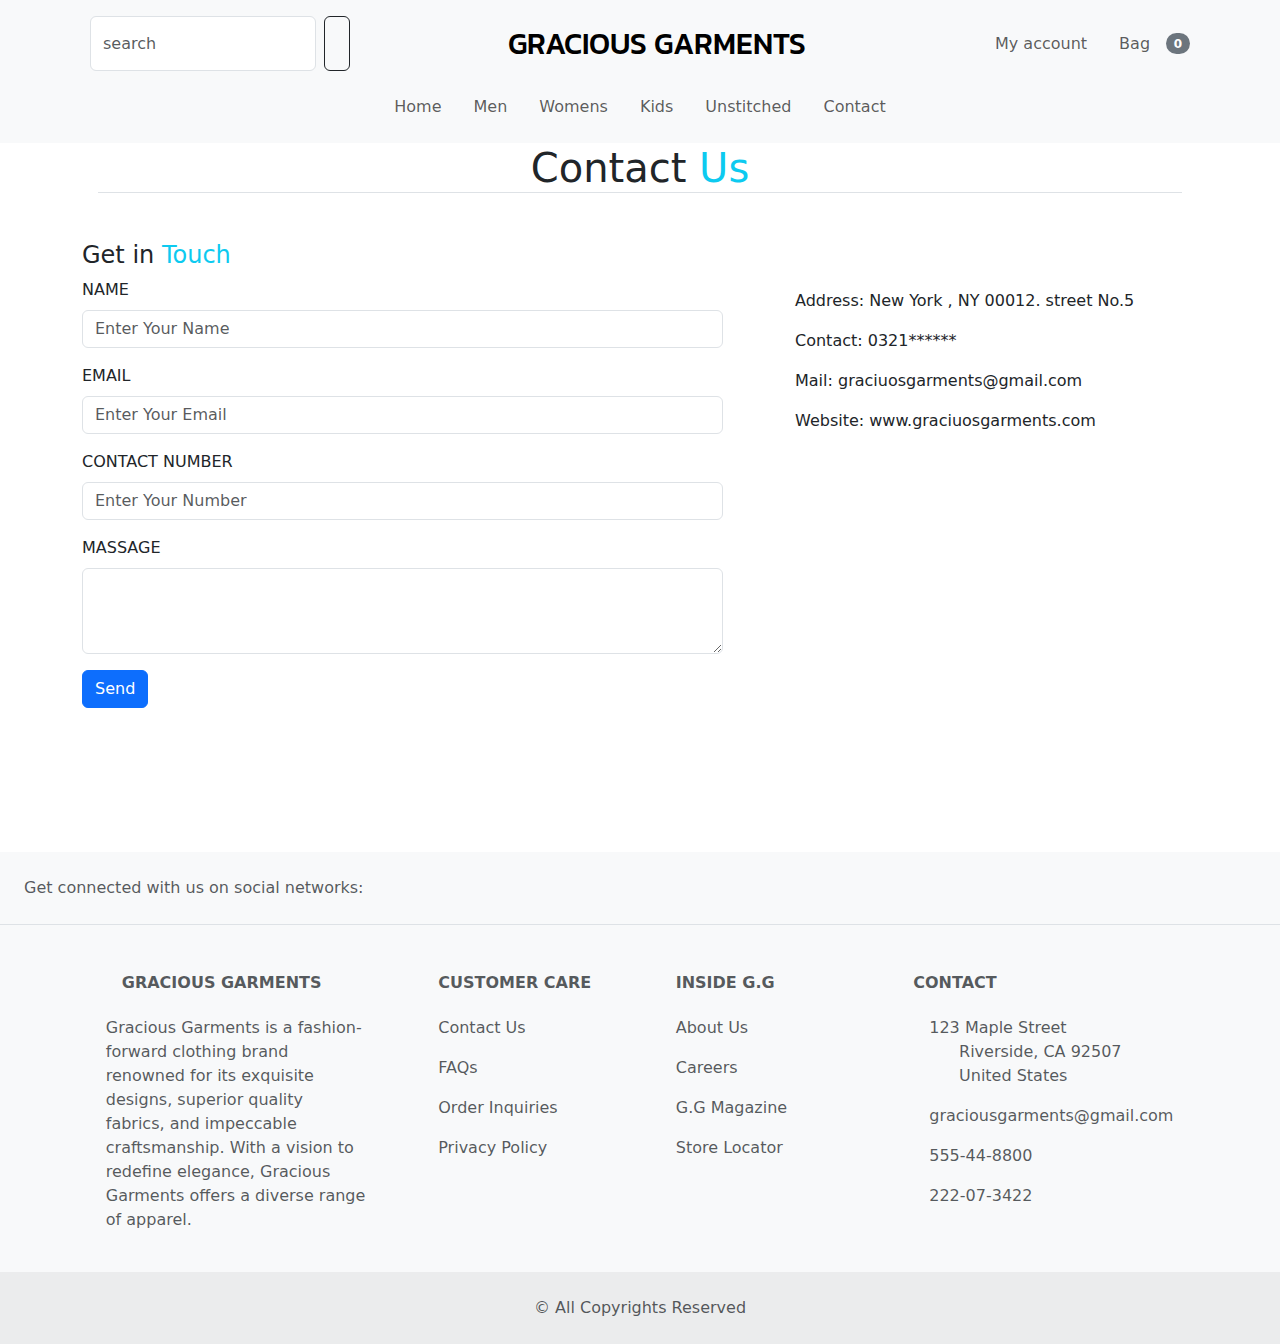
<file: contact.html>
<!DOCTYPE html>
<html lang="en">

<head>
    <meta charset="UTF-8">
    <meta name="viewport" content="width=device-width, initial-scale=1.0">
    <title>GRACIOUS GARMENTS</title>
    <link href="https://cdn.jsdelivr.net/npm/bootstrap@5.3.3/dist/css/bootstrap.min.css" rel="stylesheet"
        integrity="sha384-QWTKZyjpPEjISv5WaRU9OFeRpok6YctnYmDr5pNlyT2bRjXh0JMhjY6hW+ALEwIH" crossorigin="anonymous">
    <script src="https://cdn.jsdelivr.net/npm/bootstrap@5.3.3/dist/js/bootstrap.bundle.min.js"
        integrity="sha384-YvpcrYf0tY3lHB60NNkmXc5s9fDVZLESaAA55NDzOxhy9GkcIdslK1eN7N6jIeHz"
        crossorigin="anonymous"></script>
    <link rel="stylesheet" href="https://cdnjs.cloudflare.com/ajax/libs/font-awesome/6.5.1/css/all.min.css"
        integrity="sha512-DTOQO9RWCH3ppGqcWaEA1BIZOC6xxalwEsw9c2QQeAIftl+Vegovlnee1c9QX4TctnWMn13TZye+giMm8e2LwA=="
        crossorigin="anonymous" referrerpolicy="no-referrer" />
    <link rel="preconnect" href="https://fonts.googleapis.com">
    <link rel="preconnect" href="https://fonts.gstatic.com" crossorigin>
    <link href="https://fonts.googleapis.com/css2?family=Lobster&display=swap" rel="stylesheet">
    <link rel="stylesheet" href="fonts.css">

    <link rel="preconnect" href="https://fonts.googleapis.com">
    <link rel="preconnect" href="https://fonts.gstatic.com" crossorigin>
    <link
        href="https://fonts.googleapis.com/css2?family=Bebas+Neue&family=Kanit:ital,wght@0,100;0,200;0,300;0,400;0,500;0,600;0,700;0,800;0,900;1,100;1,200;1,300;1,400;1,500;1,600;1,700;1,800;1,900&display=swap"
        rel="stylesheet">

    <style>
        .customer_care a:link {
            text-decoration: none;
        }

        .inside_gg a:link {
            text-decoration: none;
        }

        .logo {
            font-family: "Kanit", sans-serif;
            font-weight: 500;
            font-size: 30px;
        }
    </style>
</head>


<body>
    <section class="fixed-top">
        <nav class="navbar navbar-expand-lg navbar-light bg-light top-0 start-0 w-100">
            <div class="container">
                <a href="index.html" class="navbar-brand d-lg-none logo">GRACIOUS GARMENTS</a>
                <button class="navbar-toggler" type="button" data-bs-toggle="collapse" data-bs-target="#navbarContent">
                    <span class="navbar-toggler-icon"></span></button>
                <div class="collapse navbar-collapse p-2 flex-column" id="navbarContent">
                    <div class="d-flex justify-content-center justify-content-lg-between flex-column flex-lg-row w-100">
                        <form class="d-flex">
                            <input type="search" class="form-control me-2" placeholder="search">
                            <button class="btn btn-outline-dark" type="submit"><i class="fas fa-search"></i></button>
                        </form>
                        <a href="home.html" class="navbar-brand d-none d-lg-block logo">GRACIOUS GARMENTS</a>
                        <ul class="navbar-nav">
                            <li class="nav-item d-flex align-items-center">
                                <a href="login.html" class="nav-link mx-2">
                                    <i class="fas fa-user"></i>
                                    My account
                                </a>
                            </li>
                            <li class="nav-item d-flex align-items-center">
                                <a class="nav-link mx-2" href="">
                                    <i class="fas fa-shopping-bag"></i>
                                    Bag
                                </a>
                                <span class="badge rounded-pill bg-secondary">0</span>
                            </li>
                        </ul>
                    </div>
                    <div class="d-block w-100">
                        <ul class="navbar-nav d-flex justify-content-center align-items-center pt-3">
                            <li class="nav-item mx-2">
                                <a href="index.html" class="nav-link">Home</a>
                            </li>
                            <li class="nav-item mx-2">
                                <a href="men.html" class="nav-link">Men</a>
                            </li>
                            <li class="nav-item mx-2">
                                <a href="women.html" class="nav-link">Womens</a>
                            </li>
                            <li class="nav-item mx-2">
                                <a href="kid.html" class="nav-link">Kids</a>
                            </li>
                            <li class="nav-item mx-2">
                                <a href="unstitched.html" class="nav-link">Unstitched</a>
                            </li>
                      
                            <li class="nav-item mx-2">
                                <a href="contact.html" class="nav-link">Contact</a>
                            </li>
                        </ul>
                    </div>
                </div>
            </div>
        </nav>
    </section>

    <section class="contact my-5 py-5">
        <div class="container my-5">
            <h1 class="text-center m-3 border-bottom">Contact <span class="text-info">Us</span></h1>
            <div class="row my-5">
                <div class="col-md-7">
                    <h4>Get in <span class="text-info">Touch</span></h4>
                    <div class="mb-3">
                        <label for="exampleFormControlInput1" class="form-label">NAME</label>
                        <input type="text" class="form-control" id="exampleFormControlInput1"
                            placeholder="Enter Your Name">
                    </div>
                    <div class="mb-3">
                        <label for="exampleFormControlInput1" class="form-label">EMAIL</label>
                        <input type="email" class="form-control" id="exampleFormControlInput1"
                            placeholder="Enter Your Email">
                    </div>
                    <div class="mb-3">
                        <label for="exampleFormControlInput1" class="form-label">CONTACT NUMBER</label>
                        <input type="number" class="form-control" id="exampleFormControlInput1"
                            placeholder="Enter Your Number">
                    </div>
                    <div class="mb-3">
                        <label for="exampleFormControlTextarea1" class="form-label">MASSAGE</label>
                        <textarea class="form-control" id="exampleFormControlTextarea1" rows="3"></textarea>
                    </div>
                    <button class="btn btn-primary">Send</button>
                </div>
                <div class="col-md-5 ">
                    <div class="mt-5 m-5">
                        <div class="d-flex">
                            <i class="bi bi-geo-alt-fill"></i>
                            <p>Address: New York , NY 00012. street No.5</p>
                        </div>
                        <div class="d-flex">
                            <i class="bi bi-telephone-inbound-fill"></i>
                            <p>Contact: 0321******</p>
                        </div>
                        <div class="d-flex">
                            <i class="bi bi-envelope-fill"></i>
                            <p>Mail: graciuosgarments@gmail.com</p>
                        </div>
                        <div class="d-flex">
                            <i class="bi bi-browser-chrome"></i>
                            <p>Website: www.graciuosgarments.com</p>
                        </div>
                    </div>
                </div>
            </div>
        </div>

    </section>

    <section class="footer">
        <!-- Footer -->
        <footer class="text-center text-lg-start bg-body-tertiary text-muted">
            <!-- Section: Social media -->
            <section class="d-flex justify-content-center justify-content-lg-between p-4 border-bottom">
                <!-- Left -->
                <div class="me-5 d-none d-lg-block">
                    <span>Get connected with us on social networks:</span>
                </div>
                <!-- Left -->

                <!-- Right -->
                <div>
                    <a href="https://www.facebook.com/" class="me-4 text-reset">
                        <i class="fab fa-facebook-f"></i>
                    </a>
                    <a href="https://www.whatsapp.com/" class="me-4 text-reset">
                        <i class="fab fa-whatsapp"></i>
                    </a>
                    <a href="https://www.instagram.com/" class="me-4 text-reset">
                        <i class="fab fa-instagram"></i>
                    </a>
                    <a href="https://twitter.com/?lang=en" class="me-4 text-reset">
                        <i class="fab fa-twitter"></i>
                    </a>
                    <a href="https://pk.linkedin.com/" class="me-4 text-reset">
                        <i class="fab fa-linkedin"></i>
                    </a>
                </div>
                <!-- Right -->
            </section>
            <!-- Section: Social media -->

            <!-- Section: Links  -->
            <section class="">
                <div class="container text-center text-md-start mt-5">
                    <!-- Grid row -->
                    <div class="row mt-3">
                        <!-- Grid column -->
                        <div class="col-md-3 col-lg-4 col-xl-3 mx-auto mb-4">
                            <!-- Content -->
                            <h6 class="text-uppercase fw-bold mb-4">
                                <i class="fas fa-gem me-3"></i>GRACIOUS GARMENTS
                            </h6>
                            <p>
                                Gracious Garments is a fashion-forward clothing brand renowned for its exquisite
                                designs,
                                superior quality fabrics, and impeccable craftsmanship. With a vision to redefine
                                elegance,
                                Gracious Garments offers a diverse range of apparel.
                            </p>
                        </div>
                        <!-- Grid column -->

                        <!-- Grid column -->
                        <div class="col-md-2 col-lg-2 col-xl-2 mx-auto mb-4 customer_care">
                            <!-- Links -->
                            <h6 class="text-uppercase fw-bold mb-4">
                                CUSTOMER CARE
                            </h6>
                            <p>
                                <a href="#!" class="text-reset">Contact Us</a>
                            </p>
                            <p>
                                <a href="#!" class="text-reset">FAQs</a>
                            </p>
                            <p>
                                <a href="#!" class="text-reset">Order Inquiries</a>
                            </p>
                            <p>
                                <a href="#!" class="text-reset">Privacy Policy</a>
                            </p>
                        </div>
                        <!-- Grid column -->

                        <!-- Grid column -->
                        <div class="col-md-3 col-lg-2 col-xl-2 mx-auto mb-4 inside_gg">
                            <!-- Links -->
                            <h6 class="text-uppercase fw-bold mb-4">
                                INSIDE G.G
                            </h6>
                            <p>
                                <a href="#!" class="text-reset">About Us</a>
                            </p>
                            <p>
                                <a href="#!" class="text-reset">Careers</a>
                            </p>
                            <p>
                                <a href="#!" class="text-reset">G.G Magazine</a>
                            </p>
                            <p>
                                <a href="#!" class="text-reset">Store Locator</a>
                            </p>
                        </div>
                        <!-- Grid column -->

                        <!-- Grid column -->
                        <div class="col-md-4 col-lg-3 col-xl-3 mx-auto mb-md-0 mb-4">
                            <!-- Links -->
                            <h6 class="text-uppercase fw-bold mb-4">Contact</h6>
                            <p><i class="fas fa-home me-3"></i> 123 Maple Street<br>
                                &nbsp;&nbsp;&nbsp;&nbsp;&nbsp;&nbsp;&nbsp;&nbsp;&nbsp;Riverside, CA 92507<br>
                                &nbsp;&nbsp;&nbsp;&nbsp;&nbsp;&nbsp;&nbsp;&nbsp;&nbsp;United States</p>
                            <p>
                                <i class="fas fa-envelope me-3"></i>
                                graciousgarments@gmail.com
                            </p>
                            <p><i class="fas fa-phone me-3"></i> 555-44-8800</p>
                            <p><i class="fas fa-print me-3"></i> 222-07-3422</p>
                        </div>
                        <!-- Grid column -->
                    </div>
                    <!-- Grid row -->
                </div>
            </section>
            <!-- Section: Links  -->

            <!-- Copyright -->
            <div class="text-center p-4" style="background-color: rgba(0, 0, 0, 0.05);">
                © All Copyrights Reserved
            </div>
            <!-- Copyright -->
        </footer>
        <!-- Footer -->
    </section>

</body>

</html>
</file>
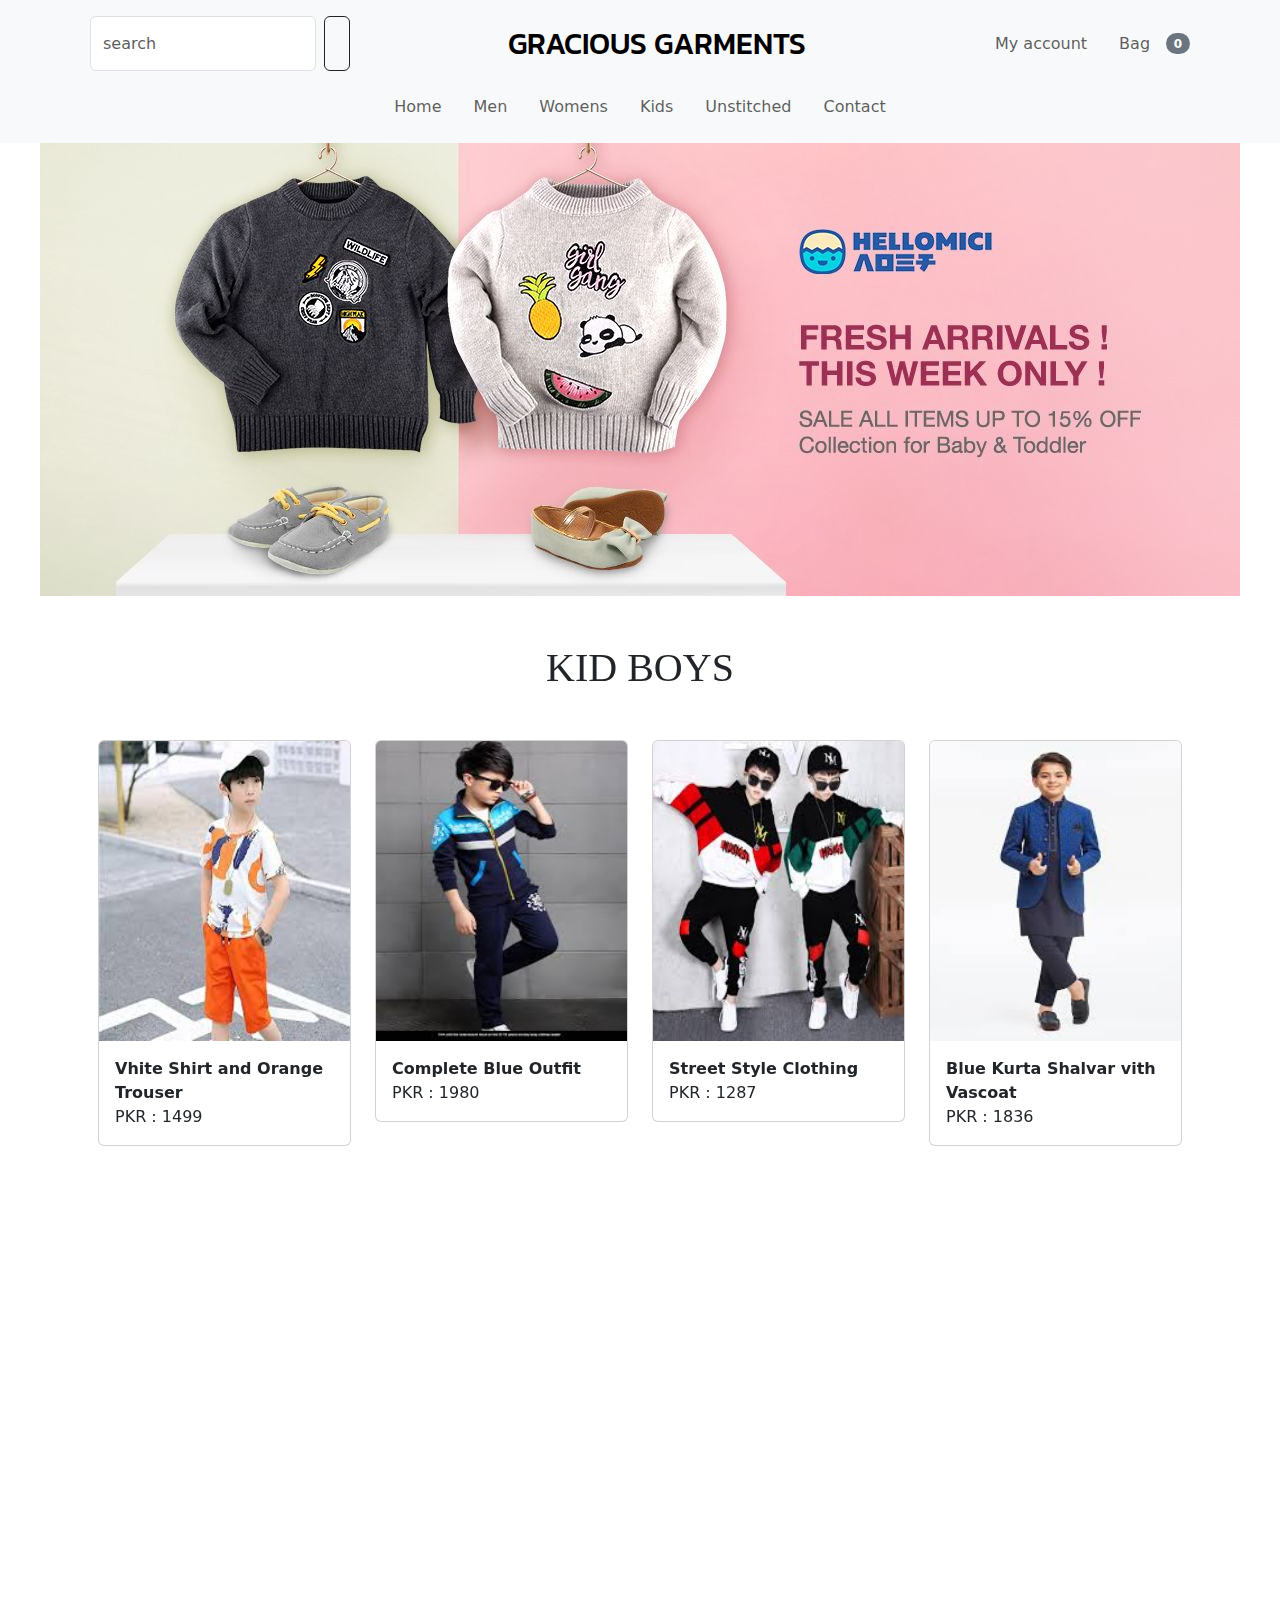
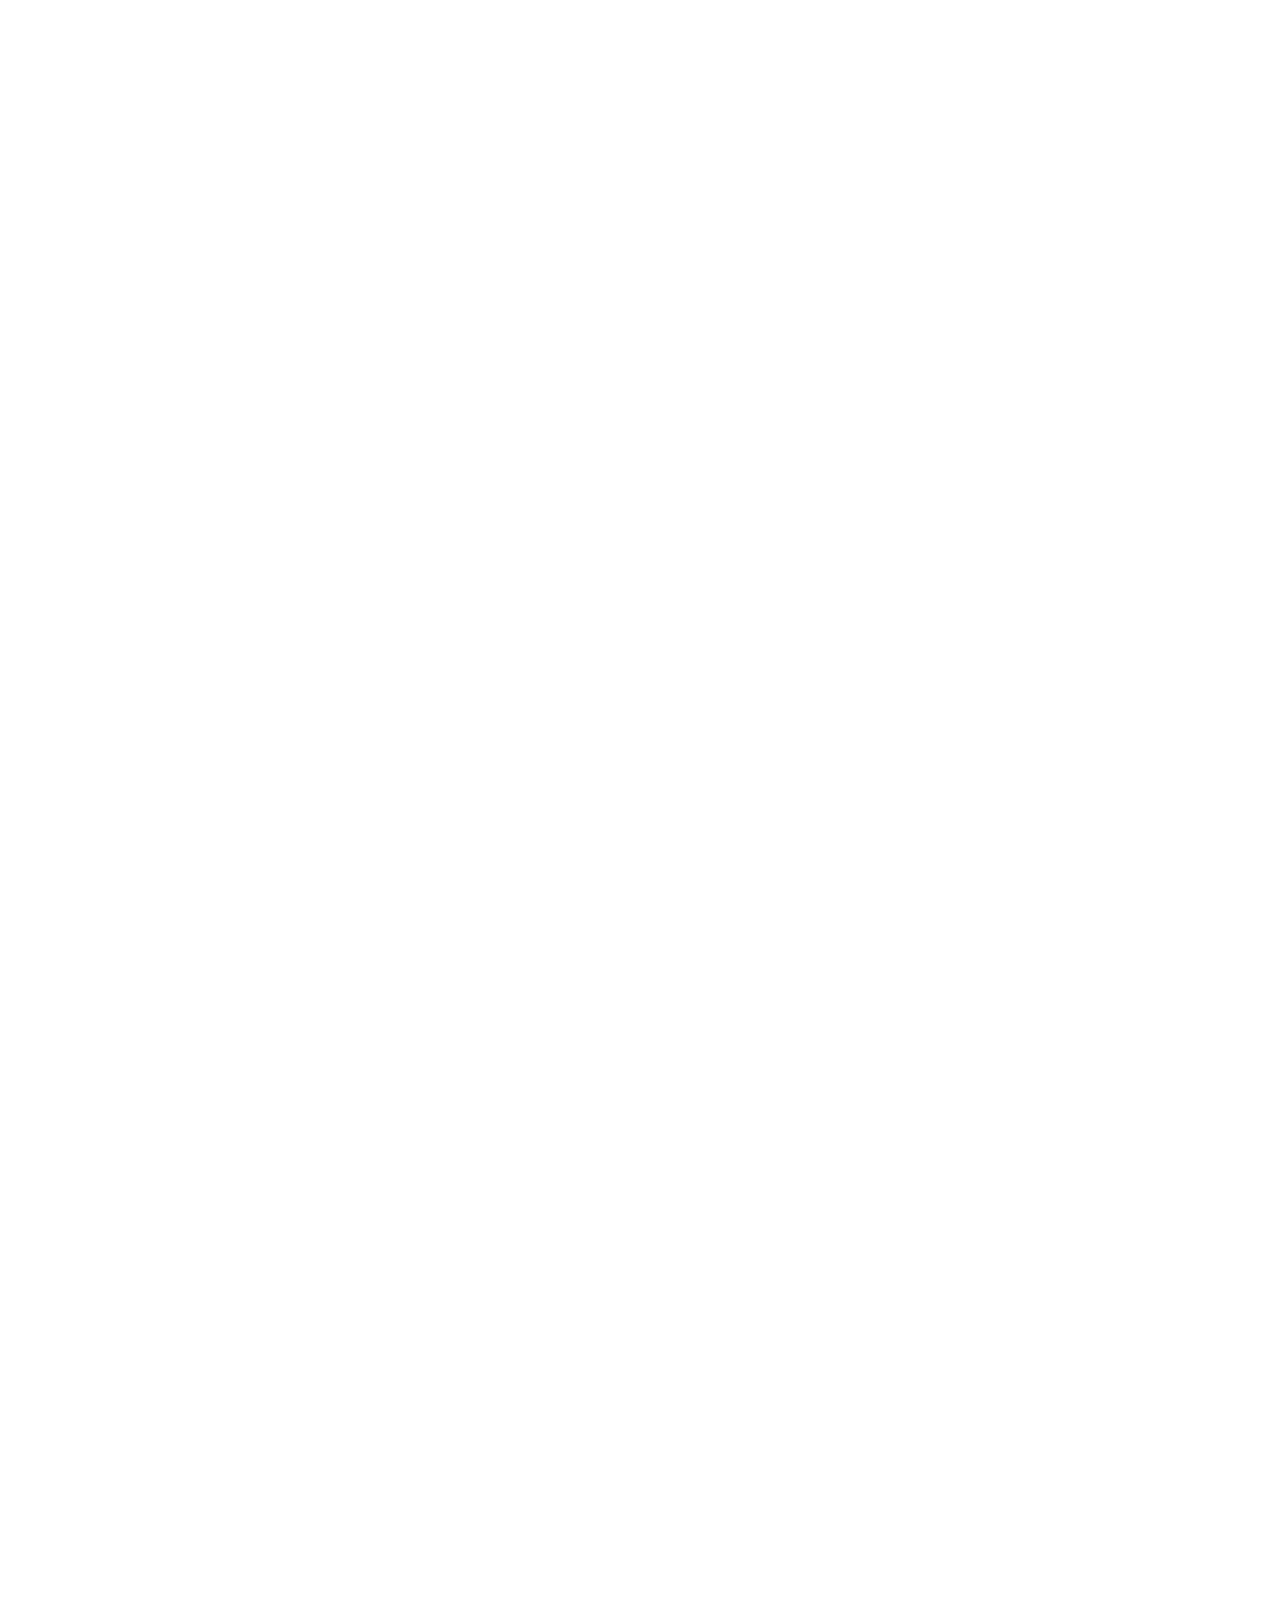
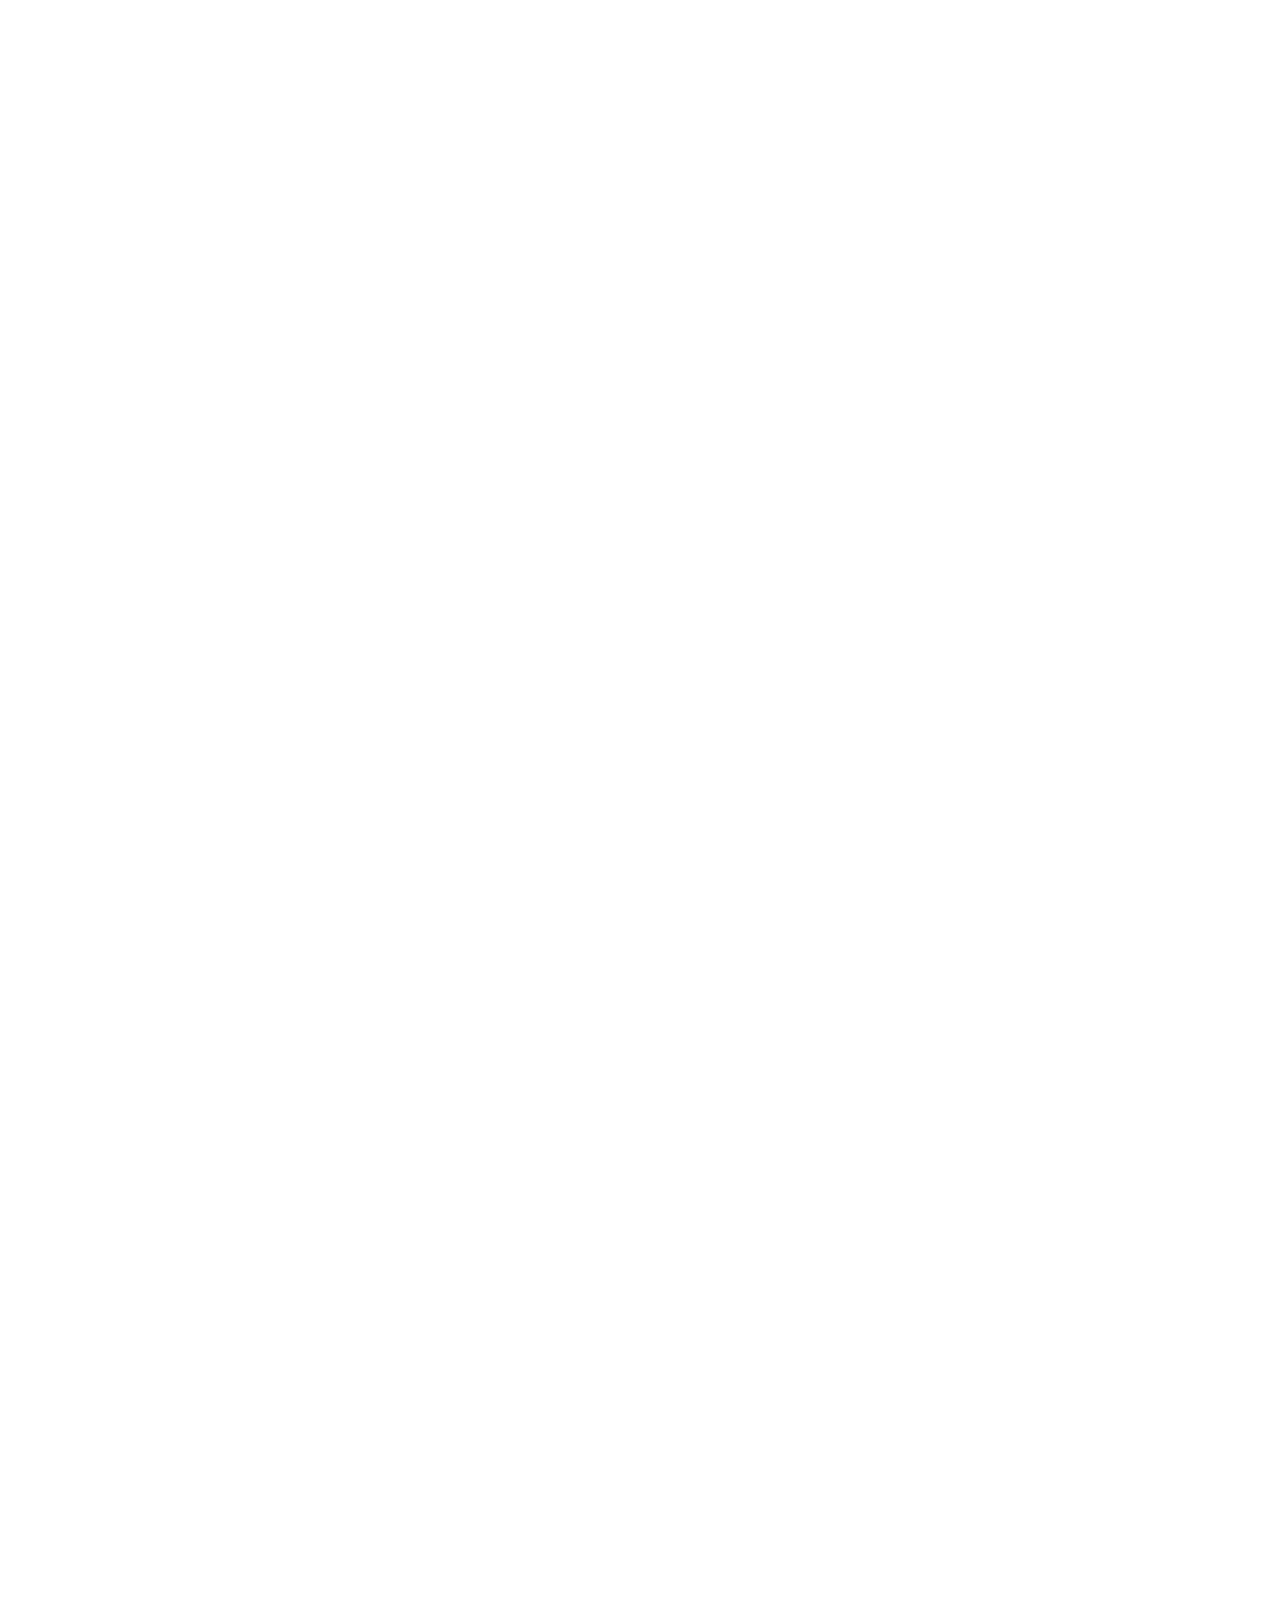
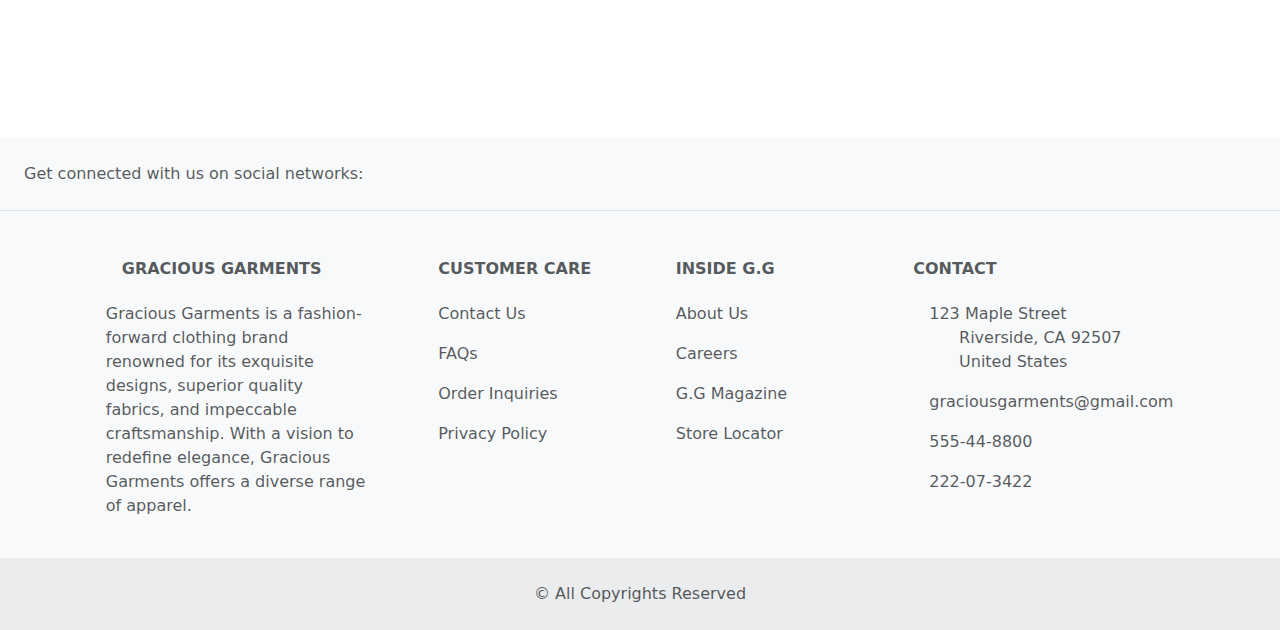
<file: kid.html>
<!DOCTYPE html>
<html lang="en">

<head>
    <meta charset="UTF-8">
    <meta name="viewport" content="width=device-width, initial-scale=1.0">
    <title>Kids Cloths</title>
    <link href="https://cdn.jsdelivr.net/npm/bootstrap@5.3.3/dist/css/bootstrap.min.css" rel="stylesheet"
        integrity="sha384-QWTKZyjpPEjISv5WaRU9OFeRpok6YctnYmDr5pNlyT2bRjXh0JMhjY6hW+ALEwIH" crossorigin="anonymous">
    <script src="https://cdn.jsdelivr.net/npm/bootstrap@5.3.3/dist/js/bootstrap.bundle.min.js"
        integrity="sha384-YvpcrYf0tY3lHB60NNkmXc5s9fDVZLESaAA55NDzOxhy9GkcIdslK1eN7N6jIeHz"
        crossorigin="anonymous"></script>
    <link rel="stylesheet" href="https://cdnjs.cloudflare.com/ajax/libs/font-awesome/6.5.1/css/all.min.css"
        integrity="sha512-DTOQO9RWCH3ppGqcWaEA1BIZOC6xxalwEsw9c2QQeAIftl+Vegovlnee1c9QX4TctnWMn13TZye+giMm8e2LwA=="
        crossorigin="anonymous" referrerpolicy="no-referrer" />

    <link rel="preconnect" href="https://fonts.googleapis.com">
    <link rel="preconnect" href="https://fonts.gstatic.com" crossorigin>
    <link href="https://fonts.googleapis.com/css2?family=Bebas+Neue&display=swap" rel="stylesheet">

    <link rel="preconnect" href="https://fonts.googleapis.com">
    <link rel="preconnect" href="https://fonts.gstatic.com" crossorigin>
    <link
        href="https://fonts.googleapis.com/css2?family=Bebas+Neue&family=Kanit:ital,wght@0,100;0,200;0,300;0,400;0,500;0,600;0,700;0,800;0,900;1,100;1,200;1,300;1,400;1,500;1,600;1,700;1,800;1,900&display=swap"
        rel="stylesheet">
        <link href="https://unpkg.com/aos@2.3.1/dist/aos.css" rel="stylesheet">
        <script src="https://unpkg.com/aos@2.3.1/dist/aos.js"></script>

    <link rel="stylesheet" href="style.css">
</head>

<body>

    <section class="fixed-top">
        <nav class="navbar navbar-expand-lg navbar-light bg-light top-0 start-0 w-100">
            <div class="container">
                <a href="index.html" class="navbar-brand d-lg-none logo">GRACIOUS GARMENTS</a>
                <button class="navbar-toggler" type="button" data-bs-toggle="collapse" data-bs-target="#navbarContent">
                    <span class="navbar-toggler-icon"></span></button>
                <div class="collapse navbar-collapse p-2 flex-column" id="navbarContent">
                    <div class="d-flex justify-content-center justify-content-lg-between flex-column flex-lg-row w-100">
                        <form class="d-flex">
                            <input type="search" class="form-control me-2" placeholder="search">
                            <button class="btn btn-outline-dark" type="submit"><i class="fas fa-search"></i></button>
                        </form>
                        <a href="home.html" class="navbar-brand d-none d-lg-block logo">GRACIOUS GARMENTS</a>
                        <ul class="navbar-nav">
                            <li class="nav-item d-flex align-items-center">
                                <a href="login.html" class="nav-link mx-2">
                                    <i class="fas fa-user"></i>
                                    My account
                                </a>
                            </li>
                            <li class="nav-item d-flex align-items-center">
                                <a class="nav-link mx-2" href="">
                                    <i class="fas fa-shopping-bag"></i>
                                    Bag
                                </a>
                                <span class="badge rounded-pill bg-secondary">0</span>
                            </li>
                        </ul>
                    </div>
                    <div class="d-block w-100">
                        <ul class="navbar-nav d-flex justify-content-center align-items-center pt-3">
                            <li class="nav-item mx-2">
                                <a href="index.html" class="nav-link">Home</a>
                            </li>
                            <li class="nav-item mx-2">
                                <a href="men.html" class="nav-link">Men</a>
                            </li>
                            <li class="nav-item mx-2">
                                <a href="women.html" class="nav-link">Womens</a>
                            </li>
                            <li class="nav-item mx-2">
                                <a href="kid.html" class="nav-link">Kids</a>
                            </li>
                            <li class="nav-item mx-2">
                                <a href="unstitched.html" class="nav-link">Unstitched</a>
                            </li>
                           
                            <li class="nav-item mx-2">
                                <a href="contact.html" class="nav-link">Contact</a>
                            </li>
                        </ul>
                    </div>
                </div>
            </div>
        </nav>
    </section>

    <section class="baner mt-5 pt-5">
        <div id="met" class="col-sm-12 col-lg-12 col-md-12 col-12 text-center">
            <img src="kids/carousel/hero-03.jpg" class="img-fluid" alt="">
        </div>
    </section>
    <section class="brands container" >
        <div class="m-3">
            <div class="collection">
                <div class="western" id="west">
                    <h1 class="head text-center mt-5" data-aos="fade-up">KID BOYS</h2>
                        <div class="row mt-5" data-aos="fade-right">
                            <div class="col-sm-12 col-md-3 col-lg-3 col-12">
                                <div class="card img-fluid" style="width: 18rem;">
                                    <img src="kids/products/boy_1.jpeg" class="card-img-top" alt="...">
                                    <div class="card-body">
                                        <p class="card-text"><b>Vhite Shirt and Orange Trouser</b><br>PKR :
                                            1499
                                        </p>
                                        
                                    </div>
                                </div>
                            </div>
                            <div class="col-sm-12 col-md-3 col-lg-3 col-12">
                                <div class="card img-fluid" style="width: 18rem;">
                                    <img src="kids/products/boy_2.jpeg" class="card-img-top" alt="...">
                                    <div class="card-body">
                                        <p class="card-text"><b>Complete Blue Outfit
                                            </b><br>PKR : 1980</p>
                                        
                                    </div>
                                </div>
                            </div>
                            <div class="col-sm-12 col-md-3 col-lg-3 col-12">
                                <div class="card img-fluid" style="width: 18rem;">
                                    <img src="kids/products/boy_3.jpeg" class="card-img-top" alt="...">
                                    <div class="card-body">
                                        <p class="card-text"><b>Street Style Clothing</b><br>PKR : 1287
                                        </p>
                                        
                                    </div>
                                </div>
                            </div>
                            <div class="col-sm-12 col-md-3 col-lg-3 col-12">
                                <div class="card img-fluid" style="width: 18rem;">
                                    <img src="kids/products/boy_4.jpeg" class="card-img-top" alt="...">
                                    <div class="card-body">
                                        <p class="card-text">
                                            <b>Blue Kurta Shalvar vith Vascoat</b><br>PKR :
                                            1836
                                        </p>
                                        
                                    </div>
                                </div>
                            </div>
                        </div>
                        <div class="row mt-5" data-aos="fade-left">
                            <div class="col-sm-12 col-md-3 col-lg-3 col-12">
                                <div class="card img-fluid" style="width: 18rem;">
                                    <img src="kids/products/boy_5.jpeg" class="card-img-top" alt="...">
                                    <div class="card-body">
                                        <p class="card-text"><b>Vhite Hoodie And Black Short </b><br>PKR :
                                            1499
                                        </p>
                                        
                                    </div>
                                </div>
                            </div>
                            <div class="col-sm-12 col-md-3 col-lg-3 col-12">
                                <div class="card img-fluid" style="width: 18rem;">
                                    <img src="kids/products/boy_6.jpeg" class="card-img-top" alt="...">
                                    <div class="card-body">
                                        <p class="card-text"><b>Street Style Outfit
                                            </b><br>PKR : 1980</p>
                                        
                                    </div>
                                </div>
                            </div>
                            <div class="col-sm-12 col-md-3 col-lg-3 col-12">
                                <div class="card img-fluid" style="width: 18rem;">
                                    <img src="kids/products/boy_7.jpeg" class="card-img-top" alt="...">
                                    <div class="card-body">
                                        <p class="card-text"><b>Complete Black Outfit</b><br>PKR : 1287
                                        </p>
                                        
                                    </div>
                                </div>
                            </div>
                            <div class="col-sm-12 col-md-3 col-lg-3 col-12">
                                <div class="card img-fluid" style="width: 18rem;">
                                    <img src="kids/products/boy_8.jpeg" class="card-img-top" alt="...">
                                    <div class="card-body">
                                        <p class="card-text">
                                            <b>Complete Peach Outfit</b><br>PKR
                                            : 1836
                                        </p>
                                        
                                    </div>
                                </div>
                            </div>
                        </div>
                        <div class="row mt-5" data-aos="fade-right">
                            <div class="col-sm-12 col-md-3 col-lg-3 col-12">
                                <div class="card img-fluid" style="width: 18rem;">
                                    <img src="kids/products/boy_9.jpeg" class="card-img-top" alt="...">
                                    <div class="card-body">
                                        <p class="card-text"><b>Pink Shirt And Grey Short </b><br>PKR :
                                            1499
                                        </p>
                                        
                                    </div>
                                </div>
                            </div>
                            <div class="col-sm-12 col-md-3 col-lg-3 col-12">
                                <div class="card img-fluid" style="width: 18rem;">
                                    <img src="kids/products/boy_10.jpeg" class="card-img-top" alt="...">
                                    <div class="card-body">
                                        <p class="card-text"><b>Vhite Shirt And Blue Short
                                                4</b><br>PKR : 1980</p>
                                        
                                    </div>
                                </div>
                            </div>
                            <div class="col-sm-12 col-md-3 col-lg-3 col-12">
                                <div class="card img-fluid" style="width: 18rem;">
                                    <img src="kids/products/boy_11.jpeg" class="card-img-top" alt="...">
                                    <div class="card-body">
                                        <p class="card-text"><b>Blue Shirt And Grey Short</b><br>PKR : 1287
                                        </p>
                                        
                                    </div>
                                </div>
                            </div>
                            <div class="col-sm-12 col-md-3 col-lg-3 col-12">
                                <div class="card img-fluid" style="width: 18rem;">
                                    <img src="kids/products/boy_12.jpeg" class="card-img-top" alt="...">
                                    <div class="card-body">
                                        <p class="card-text">
                                            <b>Black Style Outfit</b><br>PKR
                                            : 1836
                                        </p>
                                        
                                    </div>
                                </div>
                            </div>
                        </div>
                </div>
                <div class="eastren" id="east">
                    <h1 class="head text-center mt-5" data-aos="fade-up">KID GIRLS</h1>
                    <div class="row mt-5" data-aos="fade-right">
                        <div class="col-sm-12 col-md-3 col-lg-3 col-12">
                            <div class="card img-fluid" style="width: 18rem;">
                                <img src="kids/products/girl_1.jpeg" class="card-img-top" alt="...">
                                <div class="card-body">
                                    <p class="card-text"><b>Pink Frock</b><br>PKR : 1499
                                    </p>
                                    
                                </div>
                            </div>
                        </div>
                        <div class="col-sm-12 col-md-3 col-lg-3 col-12">
                            <div class="card img-fluid" style="width: 18rem;">
                                <img src="kids/products/girl_2.jpeg" class="card-img-top" alt="...">
                                <div class="card-body">
                                    <p class="card-text"><b>Red Frock</b><br>PKR : 1980</p>
                                    
                                </div>
                            </div>
                        </div>
                        <div class="col-sm-12 col-md-3 col-lg-3 col-12">
                            <div class="card img-fluid" style="width: 18rem;">
                                <img src="kids/products/girl_3.jpeg" class="card-img-top" alt="...">
                                <div class="card-body">
                                    <p class="card-text"><b>Fruity Design Dress</b><br>PKR : 1287
                                    </p>
                                    
                                </div>
                            </div>
                        </div>
                        <div class="col-sm-12 col-md-3 col-lg-3 col-12">
                            <div class="card img-fluid" style="width: 18rem;">
                                <img src="kids/products/girl_4.jpeg" class="card-img-top" alt="...">
                                <div class="card-body">
                                    <p class="card-text"><b>Pink Sharara</b><br>PKR
                                        : 1836</p>
                                    
                                </div>
                            </div>
                        </div>
                    </div>
                    <div class="row mt-5" data-aos="fade-left">
                        <div class="col-sm-12 col-md-3 col-lg-3 col-12">
                            <div class="card img-fluid" style="width: 18rem;">
                                <img src="kids/products/girl_5.jpeg" class="card-img-top" alt="...">
                                <div class="card-body">
                                    <p class="card-text"><b>Frock For Little Girls</b><br>PKR : 1499
                                    </p>
                                    
                                </div>
                            </div>
                        </div>
                        <div class="col-sm-12 col-md-3 col-lg-3 col-12">
                            <div class="card img-fluid" style="width: 18rem;">
                                <img src="kids/products/girl_6.jpeg" class="card-img-top" alt="...">
                                <div class="card-body">
                                    <p class="card-text"><b>Long Orange Tunic</b><br>PKR : 1980</p>
                                    
                                </div>
                            </div>
                        </div>
                        <div class="col-sm-12 col-md-3 col-lg-3 col-12">
                            <div class="card img-fluid" style="width: 18rem;">
                                <img src="kids/products/girl_7.jpeg" class="card-img-top" alt="...">
                                <div class="card-body">
                                    <p class="card-text"><b>Pink Sharara</b><br>PKR : 1287
                                    </p>
                                    
                                </div>
                            </div>
                        </div>
                        <div class="col-sm-12 col-md-3 col-lg-3 col-12">
                            <div class="card img-fluid" style="width: 18rem;">
                                <img src="kids/products/girl_8.jpeg" class="card-img-top" alt="...">
                                <div class="card-body">
                                    <p class="card-text"><b>Multicolor Short Shirt</b><br>PKR
                                        : 1836</p>
                                    
                                </div>
                            </div>
                        </div>
                    </div>
                    <div class="row mt-5" data-aos="fade-right">
                        <div class="col-sm-12 col-md-3 col-lg-3 col-12">
                            <div class="card img-fluid" style="width: 18rem;">
                                <img src="kids/products/girl_9.jpeg" class="card-img-top" alt="...">
                                <div class="card-body">
                                    <p class="card-text"><b>Modern Pant-Shirt</b><br>PKR : 1499
                                    </p>
                                    
                                </div>
                            </div>
                        </div>
                        <div class="col-sm-12 col-md-3 col-lg-3 col-12">
                            <div class="card img-fluid" style="width: 18rem;">
                                <img src="kids/products/girl_10.jpeg" class="card-img-top" alt="...">
                                <div class="card-body">
                                    <p class="card-text"><b>Kurta Shalvar</b><br>PKR : 1980</p>
                                    
                                </div>
                            </div>
                        </div>
                        <div class="col-sm-12 col-md-3 col-lg-3 col-12">
                            <div class="card img-fluid" style="width: 18rem;">
                                <img src="kids/products/girl_11.jpeg" class="card-img-top" alt="...">
                                <div class="card-body">
                                    <p class="card-text"><b>Orange Kurti And Leggings</b><br>PKR : 1287
                                    </p>
                                    
                                </div>
                            </div>
                        </div>
                        <div class="col-sm-12 col-md-3 col-lg-3 col-12">
                            <div class="card img-fluid" style="width: 18rem;">
                                <img src="kids/products/girl_12.jpeg" class="card-img-top" alt="...">
                                <div class="card-body">
                                    <p class="card-text"><b>Multicolor Frock</b><br>PKR
                                        : 1836</p>
                                    
                                </div>
                            </div>
                        </div>
                    </div>
                </div>
                <div class="infant" id="inf">
                    <h1 class="head text-center mt-5" data-aos="fade-up">INFANT</h1>
                    <div class="row mt-5" data-aos="fade-right">
                        <div class="col-sm-12 col-md-3 col-lg-3 col-12">
                            <div class="card img-fluid" style="width: 18rem;">
                                <img src="kids/products/baby_1.jpeg" class="card-img-top" alt="...">
                                <div class="card-body">
                                    <p class="card-text"><b>Brovn colored - Nev Born</b><br>PKR : 1499
                                    </p>
                                    
                                </div>
                            </div>
                        </div>
                        <div class="col-sm-12 col-md-3 col-lg-3 col-12">
                            <div class="card img-fluid" style="width: 18rem;">
                                <img src="kids/products/baby_2.jpeg" class="card-img-top" alt="...">
                                <div class="card-body">
                                    <p class="card-text"><b>Yellov colored - Nev Born</b><br>PKR : 1980</p>
                                    
                                </div>
                            </div>
                        </div>
                        <div class="col-sm-12 col-md-3 col-lg-3 col-12">
                            <div class="card img-fluid" style="width: 18rem;">
                                <img src="kids/products/baby_3.jpeg" class="card-img-top" alt="...">
                                <div class="card-body">
                                    <p class="card-text"><b>Peach Colored - Nev Born</b><br>PKR : 1287
                                    </p>
                                    
                                </div>
                            </div>
                        </div>
                        <div class="col-sm-12 col-md-3 col-lg-3 col-12">
                            <div class="card img-fluid" style="width: 18rem;">
                                <img src="kids/products/baby_4.jpeg" class="card-img-top" alt="...">
                                <div class="card-body">
                                    <p class="card-text"><b>Peach Romper - Nev Born</b><br>PKR
                                        : 1836</p>
                                    
                                </div>
                            </div>
                        </div>
                    </div>
                    <div class="row mt-5" data-aos="fade-left">
                        <div class="col-sm-12 col-md-3 col-lg-3 col-12">
                            <div class="card img-fluid" style="width: 18rem;">
                                <img src="kids/products/baby_5.jpeg" class="card-img-top" alt="...">
                                <div class="card-body">
                                    <p class="card-text"><b>Cyan colored - Nev Born</b><br>PKR : 1499
                                    </p>
                                    
                                </div>
                            </div>
                        </div>
                        <div class="col-sm-12 col-md-3 col-lg-3 col-12">
                            <div class="card img-fluid" style="width: 18rem;">
                                <img src="kids/products/baby_6.jpeg" class="card-img-top" alt="...">
                                <div class="card-body">
                                    <p class="card-text"><b>Yellov Frock - Nev Born</b><br>PKR : 1980</p>
                                    
                                </div>
                            </div>
                        </div>
                        <div class="col-sm-12 col-md-3 col-lg-3 col-12">
                            <div class="card img-fluid" style="width: 18rem;">
                                <img src="kids/products/baby_7.jpeg" class="card-img-top" alt="...">
                                <div class="card-body">
                                    <p class="card-text"><b>white Romper - Nev Born</b><br>PKR : 1287
                                    </p>
                                    
                                </div>
                            </div>
                        </div>
                        <div class="col-sm-12 col-md-3 col-lg-3 col-12">
                            <div class="card img-fluid" style="width: 18rem;">
                                <img src="kids/products/baby_8.jpeg" class="card-img-top" alt="...">
                                <div class="card-body">
                                    <p class="card-text"><b>Orange Colored - Nev Born</b><br>PKR
                                        : 1836</p>
                                    
                                </div>
                            </div>
                        </div>
                    </div>
                    <div class="row mt-5" data-aos="fade-left">
                        <div class="col-sm-12 col-md-3 col-lg-3 col-12">
                            <div class="card img-fluid" style="width: 18rem;">
                                <img src="kids/products/baby_9.jpeg" class="card-img-top" alt="...">
                                <div class="card-body">
                                    <p class="card-text"><b>Zebra Pattern - Nev Born</b><br>PKR : 1499
                                    </p>
                                    
                                </div>
                            </div>
                        </div>
                        <div class="col-sm-12 col-md-3 col-lg-3 col-12">
                            <div class="card img-fluid" style="width: 18rem;">
                                <img src="kids/products/baby_10.jpeg" class="card-img-top" alt="...">
                                <div class="card-body">
                                    <p class="card-text"><b>Zebra Pattern - Nev Born</b><br>PKR : 1980</p>
                                    
                                </div>
                            </div>
                        </div>
                        <div class="col-sm-12 col-md-3 col-lg-3 col-12">
                            <div class="card img-fluid" style="width: 18rem;">
                                <img src="kids/products/baby_11.jpeg" class="card-img-top" alt="...">
                                <div class="card-body">
                                    <p class="card-text"><b>Bunny Clothing - Nev Born</b><br>PKR : 1287
                                    </p>
                                    
                                </div>
                            </div>
                        </div>
                        <div class="col-sm-12 col-md-3 col-lg-3 col-12">
                            <div class="card img-fluid" style="width: 18rem;">
                                <img src="kids/products/baby_12.jpeg" class="card-img-top" alt="...">
                                <div class="card-body">
                                    <p class="card-text"><b>Panda Clothing - Nev Born</b><br>PKR
                                        : 1836</p>
                                    
                                </div>
                            </div>
                        </div>
                    </div>
                </div>
            </div>
        </div>
    </section>

    <section class="footer">
        <!-- Footer -->
        <footer class="text-center text-lg-start bg-body-tertiary text-muted">
            <!-- Section: Social media -->
            <section class="d-flex justify-content-center justify-content-lg-between p-4 border-bottom">
                <!-- Left -->
                <div class="me-5 d-none d-lg-block">
                    <span>Get connected with us on social networks:</span>
                </div>
                <!-- Left -->

                <!-- Right -->
                <div>
                    <a href="https://www.facebook.com/" class="me-4 text-reset">
                        <i class="fab fa-facebook-f"></i>
                    </a>
                    <a href="https://www.whatsapp.com/" class="me-4 text-reset">
                        <i class="fab fa-whatsapp"></i>
                    </a>
                    <a href="https://www.instagram.com/" class="me-4 text-reset">
                        <i class="fab fa-instagram"></i>
                    </a>
                    <a href="https://twitter.com/?lang=en" class="me-4 text-reset">
                        <i class="fab fa-twitter"></i>
                    </a>
                    <a href="https://pk.linkedin.com/" class="me-4 text-reset">
                        <i class="fab fa-linkedin"></i>
                    </a>
                </div>
                <!-- Right -->
            </section>
            <!-- Section: Social media -->

            <!-- Section: Links  -->
            <section class="">
                <div class="container text-center text-md-start mt-5">
                    <!-- Grid row -->
                    <div class="row mt-3">
                        <!-- Grid column -->
                        <div class="col-md-3 col-lg-4 col-xl-3 mx-auto mb-4">
                            <!-- Content -->
                            <h6 class="text-uppercase fw-bold mb-4">
                                <i class="fas fa-gem me-3"></i>GRACIOUS GARMENTS
                            </h6>
                            <p>
                                Gracious Garments is a fashion-forward clothing brand renowned for its exquisite
                                designs,
                                superior quality fabrics, and impeccable craftsmanship. With a vision to redefine
                                elegance,
                                Gracious Garments offers a diverse range of apparel.
                            </p>
                        </div>
                        <!-- Grid column -->

                        <!-- Grid column -->
                        <div class="col-md-2 col-lg-2 col-xl-2 mx-auto mb-4 customer_care">
                            <!-- Links -->
                            <h6 class="text-uppercase fw-bold mb-4">
                                CUSTOMER CARE
                            </h6>
                            <p>
                                <a href="#!" class="text-reset">Contact Us</a>
                            </p>
                            <p>
                                <a href="#!" class="text-reset">FAQs</a>
                            </p>
                            <p>
                                <a href="#!" class="text-reset">Order Inquiries</a>
                            </p>
                            <p>
                                <a href="#!" class="text-reset">Privacy Policy</a>
                            </p>
                        </div>
                        <!-- Grid column -->

                        <!-- Grid column -->
                        <div class="col-md-3 col-lg-2 col-xl-2 mx-auto mb-4 inside_gg">
                            <!-- Links -->
                            <h6 class="text-uppercase fw-bold mb-4">
                                INSIDE G.G
                            </h6>
                            <p>
                                <a href="#!" class="text-reset">About Us</a>
                            </p>
                            <p>
                                <a href="#!" class="text-reset">Careers</a>
                            </p>
                            <p>
                                <a href="#!" class="text-reset">G.G Magazine</a>
                            </p>
                            <p>
                                <a href="#!" class="text-reset">Store Locator</a>
                            </p>
                        </div>
                        <!-- Grid column -->

                        <!-- Grid column -->
                        <div class="col-md-4 col-lg-3 col-xl-3 mx-auto mb-md-0 mb-4">
                            <!-- Links -->
                            <h6 class="text-uppercase fw-bold mb-4">Contact</h6>
                            <p><i class="fas fa-home me-3"></i> 123 Maple Street<br>
                                &nbsp;&nbsp;&nbsp;&nbsp;&nbsp;&nbsp;&nbsp;&nbsp;&nbsp;Riverside, CA 92507<br>
                                &nbsp;&nbsp;&nbsp;&nbsp;&nbsp;&nbsp;&nbsp;&nbsp;&nbsp;United States</p>
                            <p>
                                <i class="fas fa-envelope me-3"></i>
                                graciousgarments@gmail.com
                            </p>
                            <p><i class="fas fa-phone me-3"></i> 555-44-8800</p>
                            <p><i class="fas fa-print me-3"></i> 222-07-3422</p>
                        </div>
                        <!-- Grid column -->
                    </div>
                    <!-- Grid row -->
                </div>
            </section>
            <!-- Section: Links  -->

            <!-- Copyright -->
            <div class="text-center p-4" style="background-color: rgba(0, 0, 0, 0.05);">
                © All Copyrights Reserved
            </div>
            <!-- Copyright -->
        </footer>
        <!-- Footer -->

    </section>
    <script>
        AOS.init();
      </script>
</body>

</html>
</file>
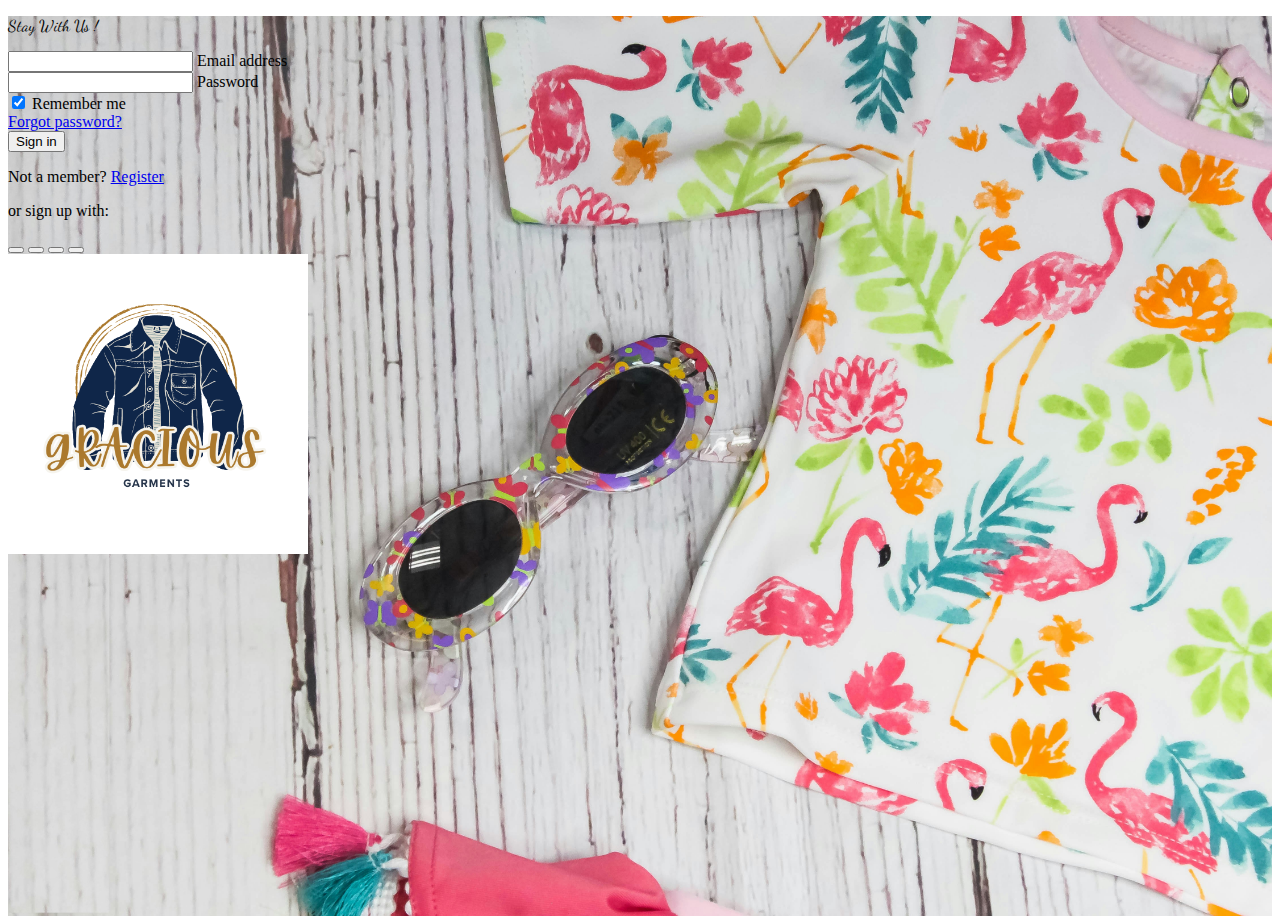
<file: login.html>
<!DOCTYPE html>
<html lang="en">

<head>
    <meta charset="UTF-8" />
    <meta name="viewport" content="width=device-width, initial-scale=1.0" />
    <title>Login Form</title>

    <link href="https://cdn.jsdelivr.net/npm/bootstrap@5.0.2/dist/css/bootstrap.min.css" rel="stylesheet"
        integrity="sha384-EVSTQN3/azprG1Anm3QDgpJLIm9Nao0Yz1ztcQTwFspd3yD65VohhpuuCOmLASjC" crossorigin="anonymous" />
    <script src="https://cdn.jsdelivr.net/npm/bootstrap@5.0.2/dist/js/bootstrap.bundle.min.js"
        integrity="sha384-MrcW6ZMFYlzcLA8Nl+NtUVF0sA7MsXsP1UyJoMp4YLEuNSfAP+JcXn/tWtIaxVXM"
        crossorigin="anonymous"></script>

    <link rel="stylesheet" href="style.css" />

    <link rel="stylesheet" href="https://cdnjs.cloudflare.com/ajax/libs/font-awesome/6.5.1/css/all.min.css"
        integrity="sha512-DTOQO9RWCH3ppGqcWaEA1BIZOC6xxalwEsw9c2QQeAIftl+Vegovlnee1c9QX4TctnWMn13TZye+giMm8e2LwA=="
        crossorigin="anonymous" referrerpolicy="no-referrer" />

    <link rel="preconnect" href="https://fonts.googleapis.com" />
    <link rel="preconnect" href="https://fonts.gstatic.com" crossorigin />
    <link href="https://fonts.googleapis.com/css2?family=Dancing+Script:wght@400..700&display=swap" rel="stylesheet" />

    <script src="https://code.jquery.com/jquery-3.7.1.min.js"
        integrity="sha256-/JqT3SQfawRcv/BIHPThkBvs0OEvtFFmqPF/lYI/Cxo=" crossorigin="anonymous"></script>
</head>

<body>
    <div class="bg_img_login_signup">
        <div class="container">
            <div class="row">
                <p class="para_account h1 text-center mt-5">Stay With Us !</p>
                <div class="col-sm-12 col-md-7 col-lg-7 col-12">
                    <form class="bg-white py-5 px-5 rounded mt-5 w-75">
                        <!-- Email input -->
                        <div data-mdb-input-init class="form-outline mb-4">
                            <input type="email" id="form2Example1" class="form-control" />
                            <label class="form-label" for="form2Example1">Email address</label>
                        </div>

                        <!-- Password input -->
                        <div data-mdb-input-init class="form-outline mb-4">
                            <input type="password" id="form2Example2" class="form-control" />
                            <label class="form-label" for="form2Example2">Password</label>
                        </div>

                        <!-- 2 column grid layout for inline styling -->
                        <div class="row mb-4">
                            <div class="col d-flex justify-content-center">
                                <!-- Checkbox -->
                                <div class="form-check">
                                    <input class="form-check-input ms-4" type="checkbox" value="" id="form2Example34"
                                        checked />
                                    <label class="form-check-label ms-2" for="form2Example34">
                                        Remember me
                                    </label>
                                </div>
                            </div>

                            <div class="col">
                                <!-- Simple link -->
                                <a class="ms-4" href="#!">Forgot password?</a>
                            </div>
                        </div>

                        <!-- Submit button -->
                        <div class="text-center">
                        <button data-mdb-ripple-init type="button" class="btn btn-primary btn-block mb-4">
                            Sign in
                        </button>
                    </div>

                        <!-- Register buttons -->
                        <div class="text-center">
                            <p>Not a member? <a href="signup.html">Register</a></p>
                            <p>or sign up with:</p>
                            <button data-mdb-ripple-init type="button" class="btn btn-secondary btn-floating mx-1">
                                <i class="fab fa-facebook-f"></i>
                            </button>

                            <button data-mdb-ripple-init type="button" class="btn btn-secondary btn-floating mx-1">
                                <i class="fab fa-google"></i>
                            </button>

                            <button data-mdb-ripple-init type="button" class="btn btn-secondary btn-floating mx-1">
                                <i class="fab fa-twitter"></i>
                            </button>

                            <button data-mdb-ripple-init type="button" class="btn btn-secondary btn-floating mx-1">
                                <i class="fab fa-github"></i>
                            </button>
                        </div>
                    </form>
                </div>

                <div class="col-sm-12 sol-md-5 col-lg-5 col-12 mt-5">
                    <a href="home.html"><img src="GRACIOUS.png" /> </a>
                </div>
            </div>
        </div>
    </div>

    <script>
        // Initialization for ES Users
        import { Input, Tab, Ripple, initMDB } from "mdb-ui-kit";

        initMDB({ Input, Tab, Ripple });
    </script>
</body>

</html>
</file>
<file: fonts.css>
#logo{
    font-family: "Lobster", sans-serif;
    font-weight: 400;
    font-style: normal;
}
</file>
<file: style.css>
.row img {
    height: 300px;
}

.bg_img_kids {
    height: 100vh;
    background-image: url("kids/carousel/hero-03.jpg");
    background-repeat: no-repeat;
    background-size: cover;
}

.bg_img_login_signup {
    height: 100vh;
    background-image: url("kids/carousel/hero-02.jpg");
    background-repeat: no-repeat;
    background-size: cover;
}

.para_account {
    font-family: "Dancing Script", cursive;
}

.head {
    font-family: "Dancing Script", cursive;
}

.customer_care a:link {
    text-decoration: none;
}

.inside_gg a:link {
    text-decoration: none;
}

.logo {
    font-family: "Kanit", sans-serif;
    font-weight: 500;
    font-size: 30px;
}
</file>
